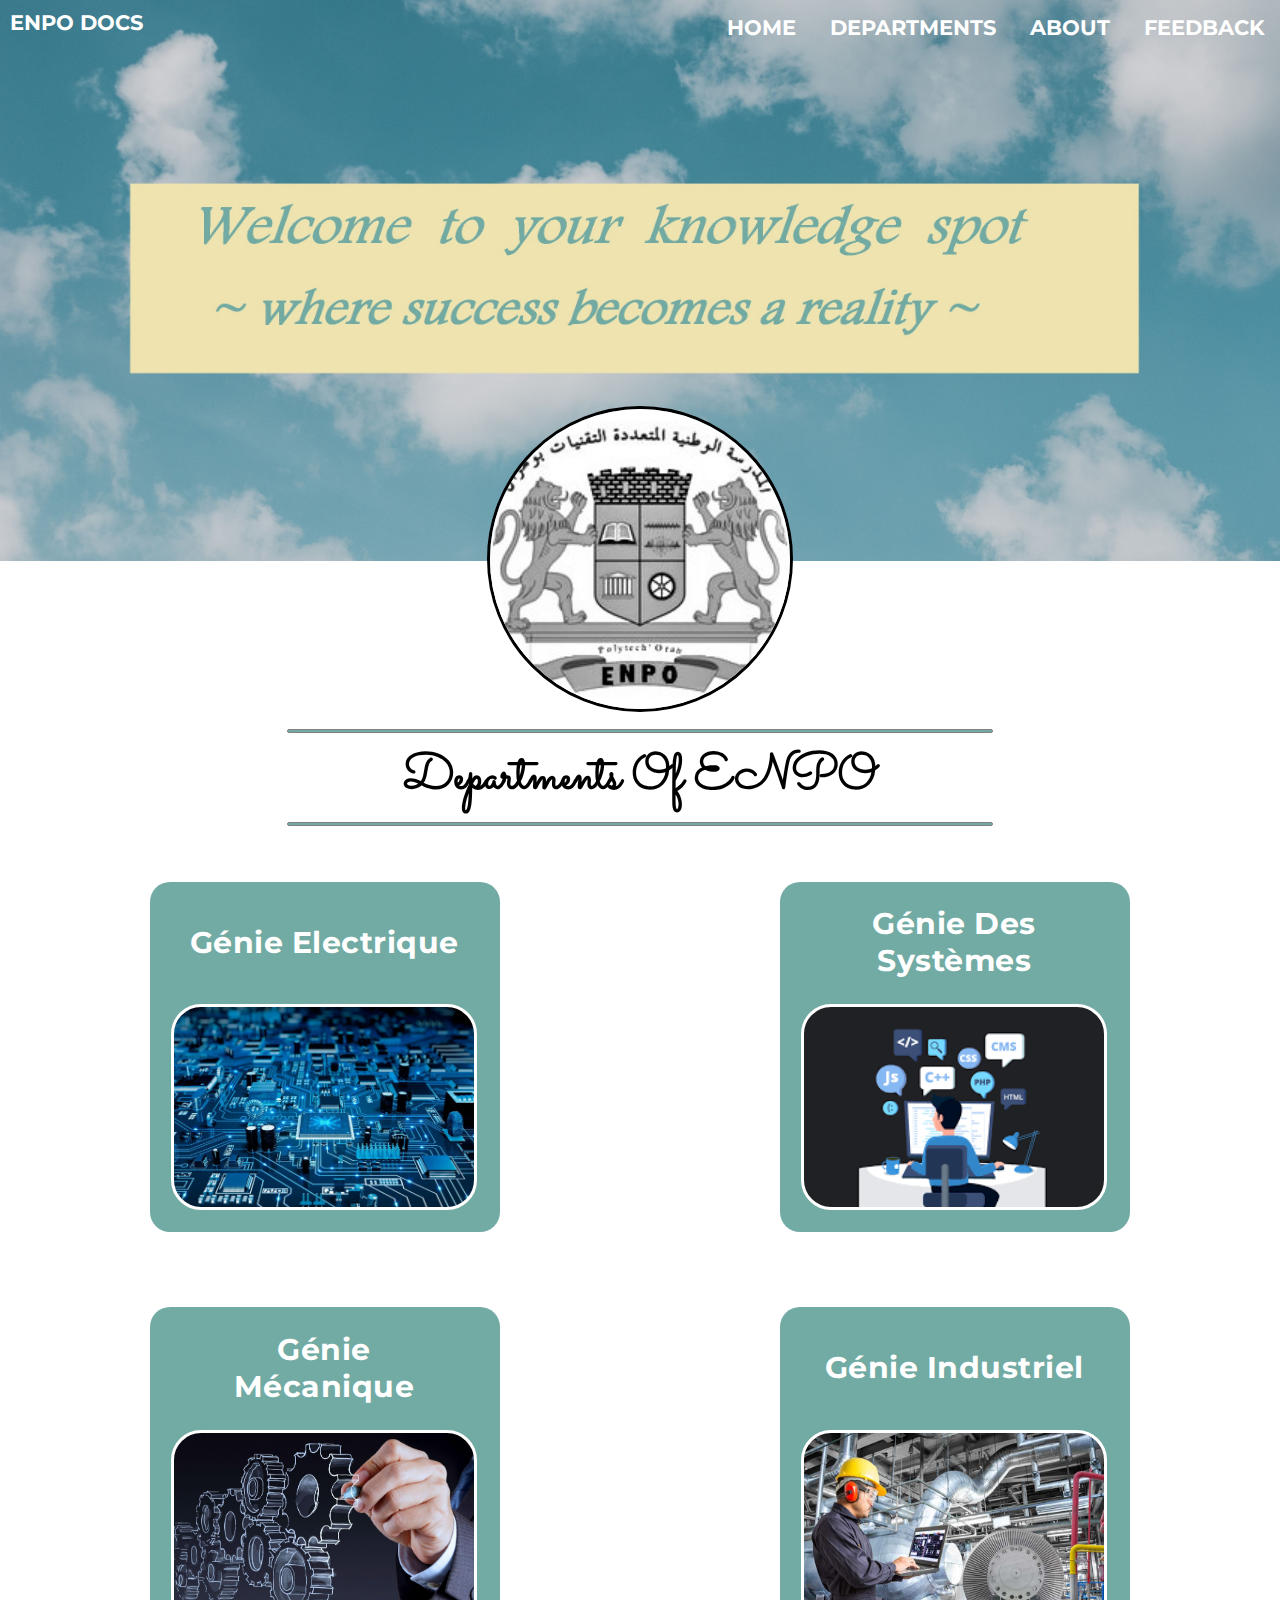
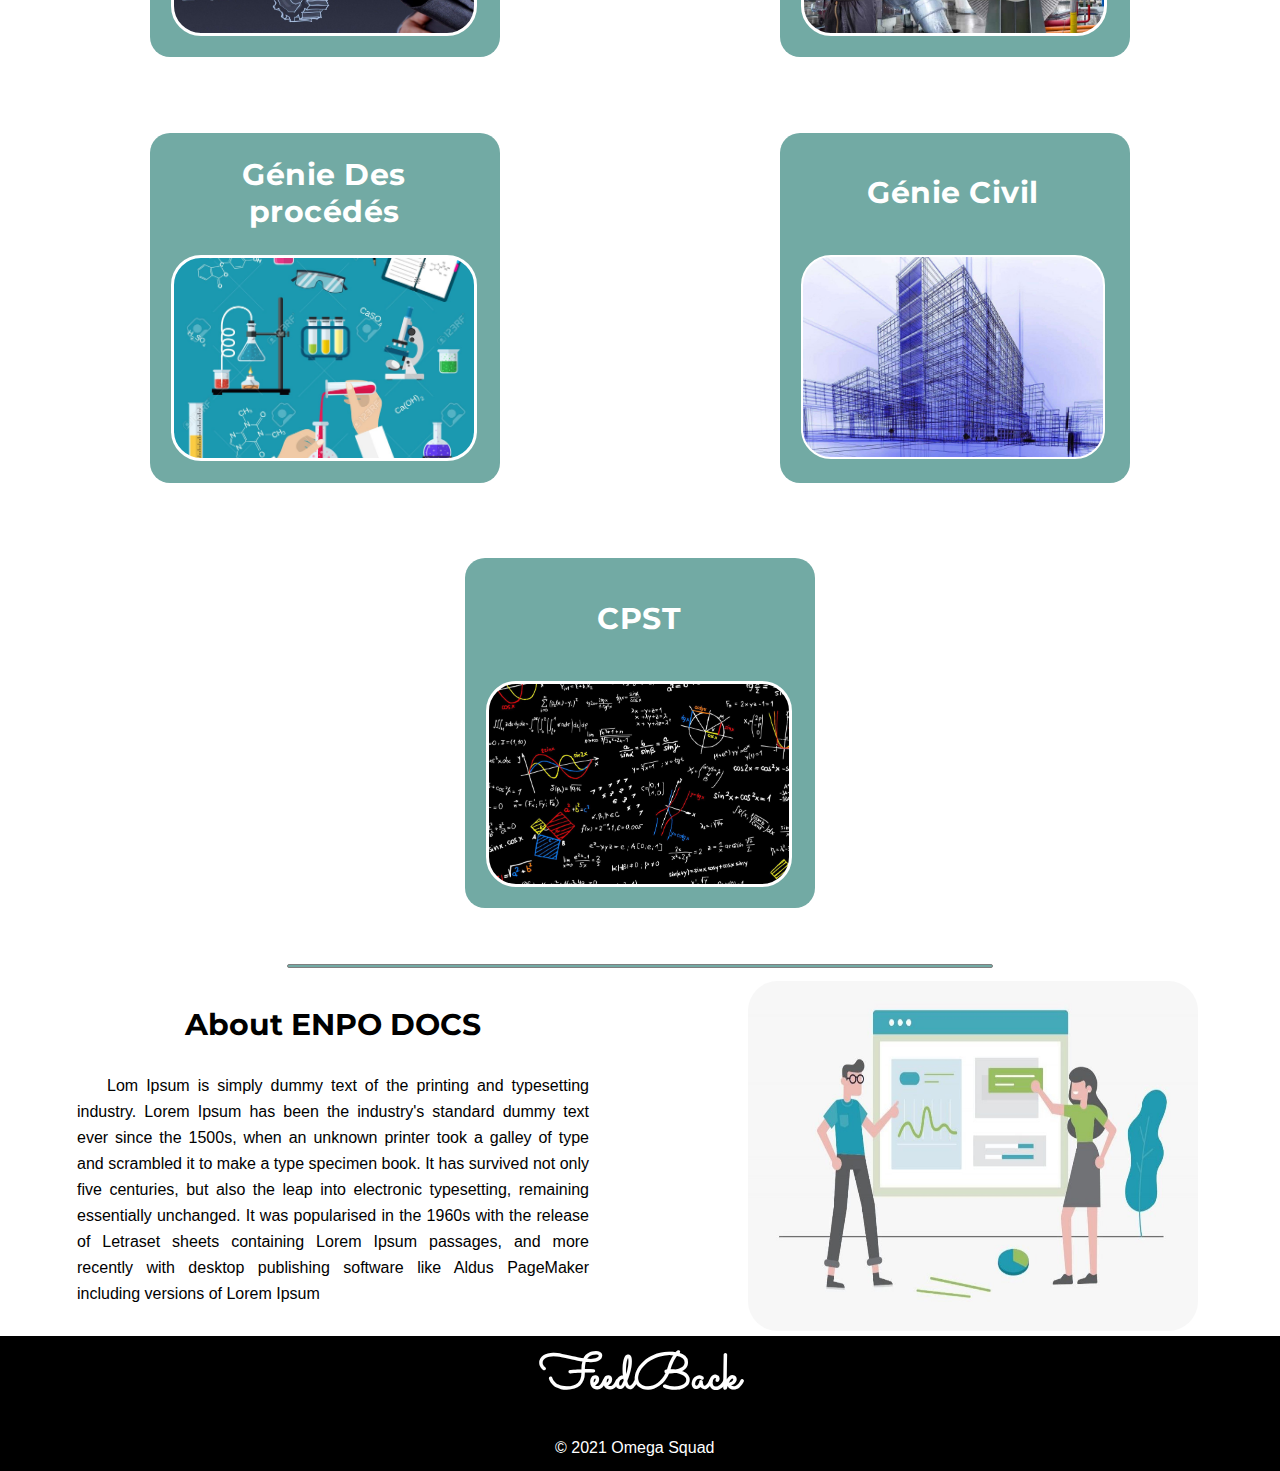
<file: index.html>
<!DOCTYPE html>
<html lang="en" dir="ltr">
  <head>
    <meta charset="utf-8">
    <link href="https://fonts.googleapis.com/css2?family=Merriweather:ital,wght@1,300&family=Monsieur+La+Doulaise&family=Montserrat:wght@100&family=Sacramento&display=swap" rel="stylesheet">
    <link rel="stylesheet" href="css/index-style.css">
    <title>Enpo-Docs</title>
  </head>
  <body>
  <div class="body">
    <div class="first">
      <header class="big-nav-container">
        <nav class="nav" >
          <a href="#" ><h4 id="nav-bar-title">Enpo Docs </h4>  </a>
          <div class="navigation-bar">
            <a href="#" class="navigation-items"><h4 class="nav-text">Home</h4> </a>
            <a href="#department"class="navigation-items"><h4 class="nav-text">departments</h4> </a>
            <a href="#about-container"class="navigation-items"><h4 class="nav-text">about</h4> </a>
            <a href="mailto:mahdjouroussama@gmail.com" class="navigation-items"><h4 class="nav-text">FeedBack</h4></a>
          </div>
        </nav>
      </header>
      <div class="big-welcome-container">
        <div class="welcome" >
          
        </div>
      </div>
    </div>
    <img src="pics/enpoLogo2.png" alt="logo" class="enpoLogo">

    <div class="big-department-container">
      <div id="department" class="cont">
        <hr>
        <h2 id="department-title">Departments Of ENPO</h2>
        <hr>
        <div id="department-content">
          <a href="#"class="dp"><div class="GE"><h3 class="dp-name">Génie Electrique</h3> </div></a>
          <a href="#"class="dp"><div class="GS"><h3 class="dp-name">Génie Des Systèmes</h3> </div></a>
          <a href="#"class="dp"><div class="GM"><h3 class="dp-name">Génie Mécanique</h3> </div></a>
          <a href="#"class="dp"><div class="GI"><h3 class="dp-name">Génie Industriel</h3> </div></a>
          <a href="#"class="dp"><div class="GP"><h3 class="dp-name">Génie Des procédés</h3> </div></a>
          <a href="#"class="dp"><div class="GC"><h3 class="dp-name">Génie Civil</h3> </div></a>
          <a href="#"class="dp"><div class="CPST"><h3 class="dp-name">CPST</h3> </div></a>
        </div>
      </div>
    </div>
    <hr>
    <div class="big-about-container">
      <div id="about-container" class="cont">
        <div class="about">
<h3>About ENPO DOCS</h3>
            <p >Lom Ipsum is simply dummy text of the printing and typesetting industry.
               Lorem Ipsum has been the industry's standard dummy text ever since the 1500s, when an unknown printer took a galley of type and scrambled it to make a type specimen book. It has survived not only five centuries, but also the leap into electronic typesetting, remaining essentially unchanged. It was popularised in the 1960s with the release of Letraset sheets containing Lorem Ipsum passages, and more recently with desktop publishing software like Aldus PageMaker including versions of Lorem Ipsum</p>
        </div>
        <img src="pics/about.jpg" alt="enpoLogo" class="about-pic" width="450px" height="350px">
      </div>
    </div>
    <footer class="big-bot-container">
      <div class="bot-container" >
        <a class="footer-link" href="mailto:mahdjouroussama@gmail.com"><h2>FeedBack</h2> </a>
        <p class="copyright">© 2021 Omega Squad</p>
      </div>
    </footer>
  </div>
  </body>
</html>
</file>
<file: css/index-style.css>
body {
  font-family: 'Merriweather', serif;
  margin: 0px;
  padding: 0px;
  text-align: center;
  background-color: white;
}
a {
  text-align: center;
  display: block;
  color: white;
  text-decoration: none;
  display: inline-block;
}
h2 {
  font-family: 'Sacramento', cursive;
  font-size: 50px;
  margin: 0px ;
}
h3,h4{
  font-family: 'Montserrat', sans-serif;
}
h3{
  font-size: 30px;
}
h4{
  font-size: 21px;
  text-transform: uppercase;
}
h4::after{
  content: '';
  width: 0;
  height: 2px;
  background:yellow;
  transition: 0.4s;
  position: absolute;
  left: 0;
  bottom: -10px;
}
h4:hover::after{
  width: 100%;
  transition: width;
}
p{
  text-align: justify;
  font-family: 'Lucida Sans', Arial, sans-serif;
  line-height: 26px; 
  text-indent: 30px; 
}
hr{
  max-width: 720px;
  background-color: #72aaa4;
        width: 55%;
        height: 2px;
        border: 1.5px solid ;

        padding: -20px;
        border-radius: 30px;
}
.first{
  color: white;
  background-image: url("../pics/welcome.jpg");
  background-repeat: no-repeat;
  background-size: cover;
  background-position: 0px;
  
}
.big-nav-container{

  display: flex;
  justify-content: center;
}
.big-welcome-container{
  padding-bottom: 50px;
  margin-bottom: -160px;
  display: flex;
  justify-content: center;
}
.big-department-container{
  color: black;
  display: flex;
  justify-content: center;
}
.big-about-container{
  display: flex;
  justify-content: center;
}
.big-bot-container{
  color: white;
      background-color: black;
  display: flex;
  justify-content: center;
}
.cont{
  max-width: 1440px;
}
.nav {
  max-width: 1440px;
  top: 0px;
  width: 100%;
  height: 50px;
  display: flex;
  flex-wrap: wrap;
  justify-content: space-between;
  margin: 0px;
  padding: 0px;
}
#nav-bar-title {
  padding: 5px;
  margin: 5px;
}

.navigation-bar {
  margin: 3px;
  display: flex;
  justify-content: space-around;
}
.nav-text{
  margin: 5px;
  padding: 2px;
}
.navigation-items:hover {
  background-color: white;
  color: black;
  opacity: 0.7;
}

.navigation-items {
  margin-left: 10px;
  padding: 5px;
}

.welcome {
  max-width: 1440px;
  padding: 18%;
}

.welcome-title {
  color: white;
  margin: 0px;
  font-size: 400%;
}

.enpoLogo
{
  margin: 5px;
  border:  3px solid black;
  border-radius: 180px;
  width: 300px;
  height: 300px;
}
.about-pic{
    margin: 5px;  
    border-radius: 30px;
}

#about-container {
  display: flex;
  flex-wrap: wrap;
  justify-content: space-around;
}

.about {
  width: 40%;
}

#department-content {
  display: flex;
  justify-content: space-around;
  flex-wrap: wrap;
  padding: 10px;
}

.GE {
  background-image: url("../pics/GE.jpg");
  background-repeat: no-repeat;
  background-size: cover;
  background-position: center;
  margin: 35% 5% 0% 6%;
  border: 3px solid;
  height: 200px;
  width: 300px;
  display: flex;
  flex-direction: column;
  justify-content: center;
border-radius: 30px

}

.GS {

  background-image: url("../pics/SI.png");
  background-repeat: no-repeat;
  background-size: cover;
  background-position: center;
  margin: 35% 5% 0% 6%;
  border: 3px solid;
  height: 200px;
  width: 300px;
  display: flex;
  flex-direction: column;
  justify-content: center;
border-radius: 30px
}

.GM {
  background-image: url("../pics/GM.jpg");
  background-repeat: no-repeat;
  background-size: cover;
  background-position: center;
  margin: 35% 5% 0% 6%;
  border: 3px solid;
  height: 200px;
  width: 300px;
  display: flex;
  flex-direction: column;
  justify-content: center;
  border-radius: 30px
}

.GI {

  background-image: url("../pics/GI.jpg");
  background-repeat: no-repeat;
  background-size: cover;
  background-position: center;
  margin: 35% 5% 0% 6%;
  border: 3px solid;
  height: 200px;
  width: 300px;
  display: flex;
  flex-direction: column;
  justify-content: center;
border-radius: 30px
}

.GP {

  background-image: url("../pics/GP.jpg");
  background-repeat: no-repeat;
  background-size: cover;
  background-position: center;
  margin: 35% 5% 0% 6%;
  border: 3px solid;
  height: 200px;
  width: 300px;
  display: flex;
  flex-direction: column;
  justify-content: center;
  border-radius: 30px
}

.GC {
  display: flex;
  flex-direction: column;
  justify-content: center;
  color: white;
  background-image: url("../pics/GC.jpg");
  background-repeat: no-repeat;
  background-size: cover;
  background-position: center;
  margin: 35% 5% 0% 6%;
  border: 2.5px solid;
  height: 200px;
  width: 300px;
  border-radius: 30px;
}

.CPST {
  display: flex;
  flex-direction: column;
  justify-content: center;
  color: white;
  background-image: url("../pics/CPST.jpg");
  background-repeat: no-repeat;
  background-size: cover;
  background-position: center;
  border: 3px solid;
  height: 200px;
  width: 300px;
  margin: 35% 5% 0% 6%;
  border-radius: 30px
}

.dp {
  margin: 3% 3% 3% 3%;
  background-color: #72aaa4;
  position: relative;
  width: 350px;
  height: 350px;
  border-radius: 20px;
  transition: 1s;
}
.dp:hover{
  transform: scale(1.1);
}
.dp-name{
  margin: 0% 5% 110% 5% ;
  position: relative;
  letter-spacing: 0.5px;
}
.dp-name::after{
  content: '';
  width: 0;
  height: 2px;
  background:black;
  transition: 0.4s;
  position: absolute;
  left: 0;
  bottom: -10px;
}
.dp-name:hover::after{
  width: 100%;
  transition: width;
}
.footer-link {
  margin: 5px 15px 5px 15px;
}

.copyright {
  padding-bottom: 10px;
  margin-block-end: 0px;
}

.bot-container {
  max-width: 1440px;
}
</file>
